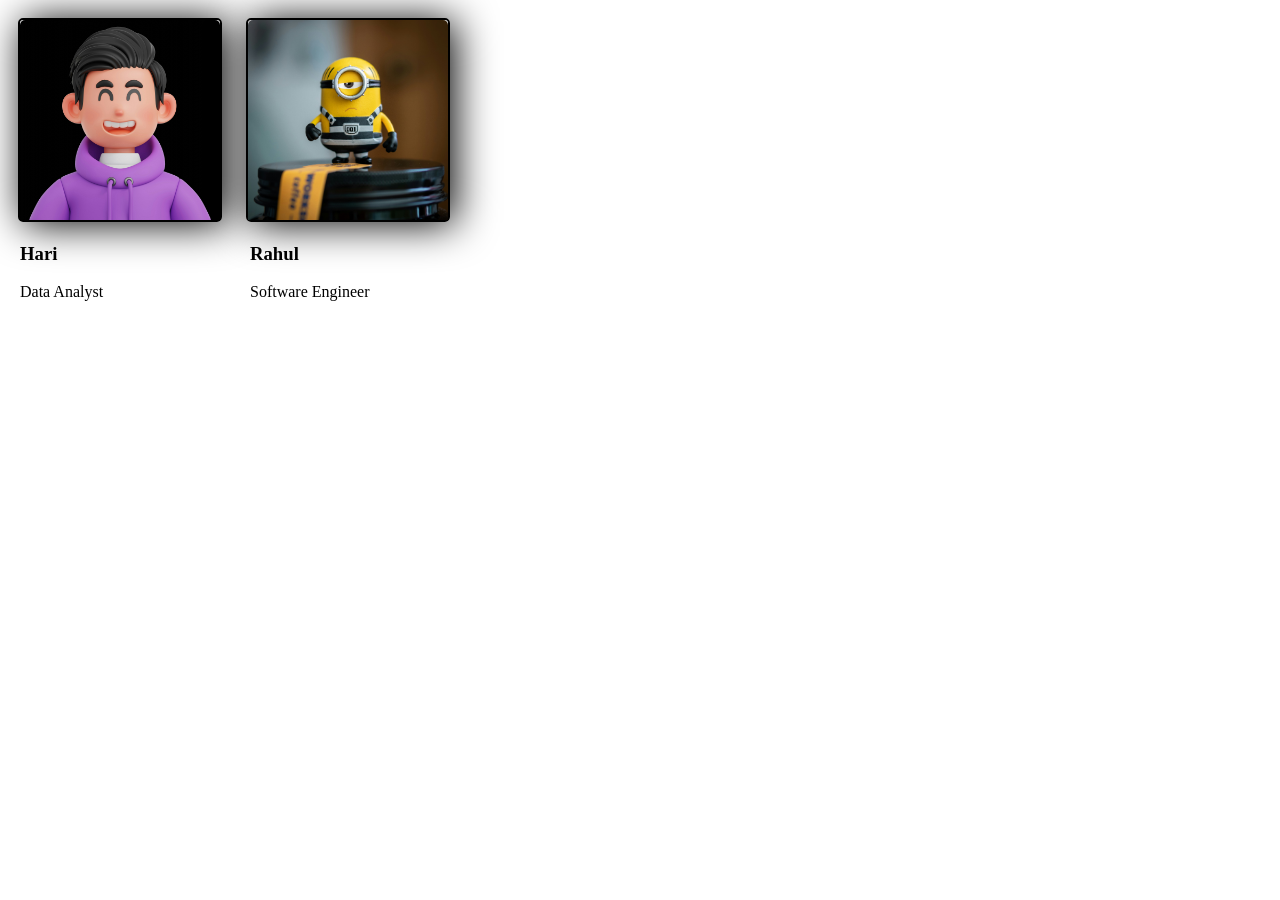
<file: Card hover effect/index.html>
<!DOCTYPE html>
<html lang="en">
<head>
  <meta charset="UTF-8">
  <meta name="viewport" content="width=device-width, initial-scale=1.0">
  <title>CSS</title>
  <link rel="stylesheet" href="style.css">
</head>
<body>
  <div class="card">
    <img src="man.jpg" alt="man" />
    <div clss="desc">
      <h3>Hari</h3>
      <p>Data Analyst</p>
    </div>
  </div>
  <div class="card">
    <img src="woman.jpg" alt="woman" />
    <div class="desc">
      <h3>Rahul</h3>
      <p>Software Engineer</p>
    </div>
  </div>
</body>
</html>
</file>
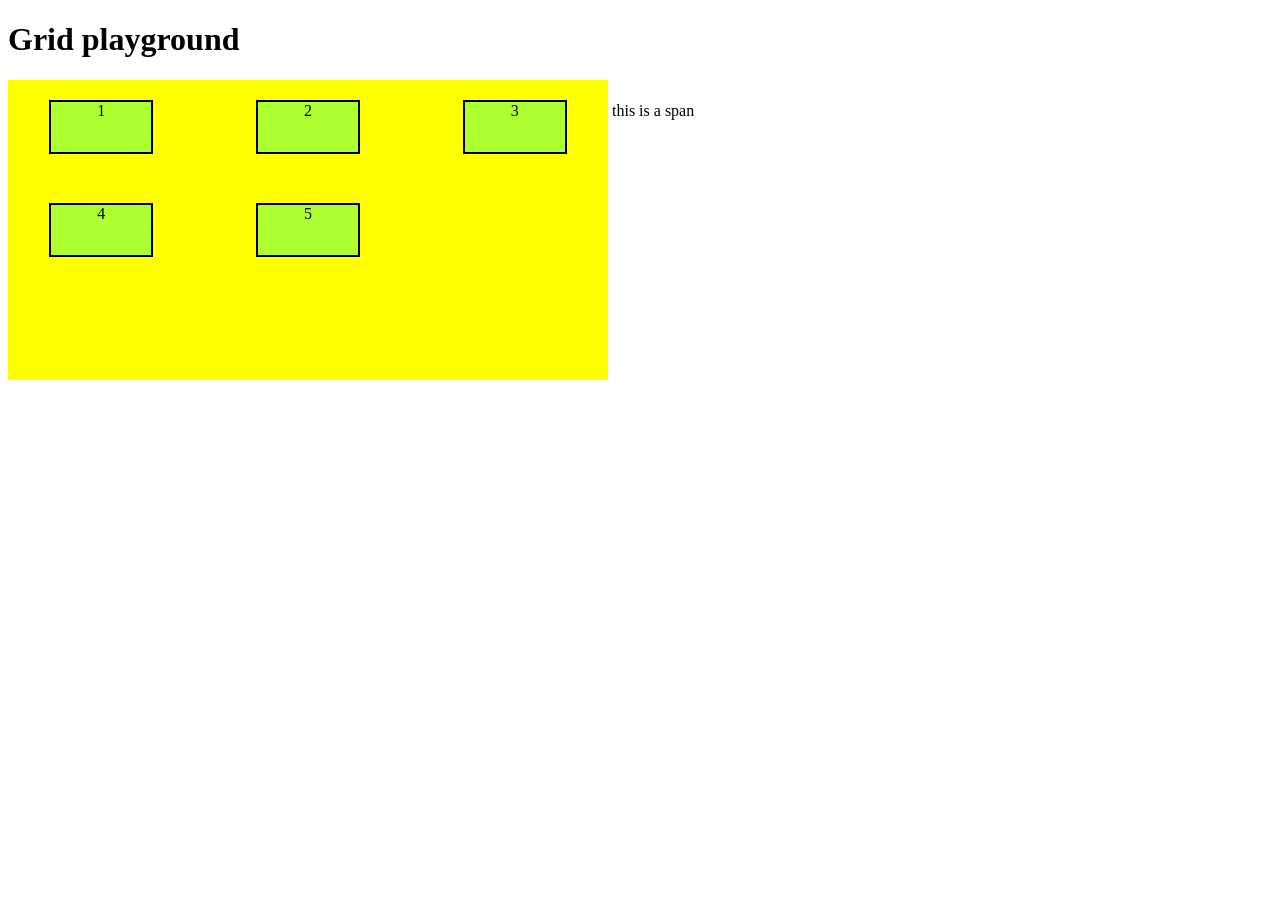
<file: CSS Grid/index.html>
<!DOCTYPE html>
<html lang="en">
<head>
    <meta charset="UTF-8">
    <meta name="viewport" content="width=device-width, initial-scale=1.0">
    <title>css grid</title>
    <link rel="stylesheet" href="style.css" />
</head>
<body>
    <h1>Grid playground</h1>
    <div class="container">
        <div class="item one">1</div>
        <div class="item two">2</div>
        <div class="item">3</div>
        <div class="item">4</div>
        <div class="item">5</div>
    </div>
    <span>this is a span</span>

</body>
</html>
</file>
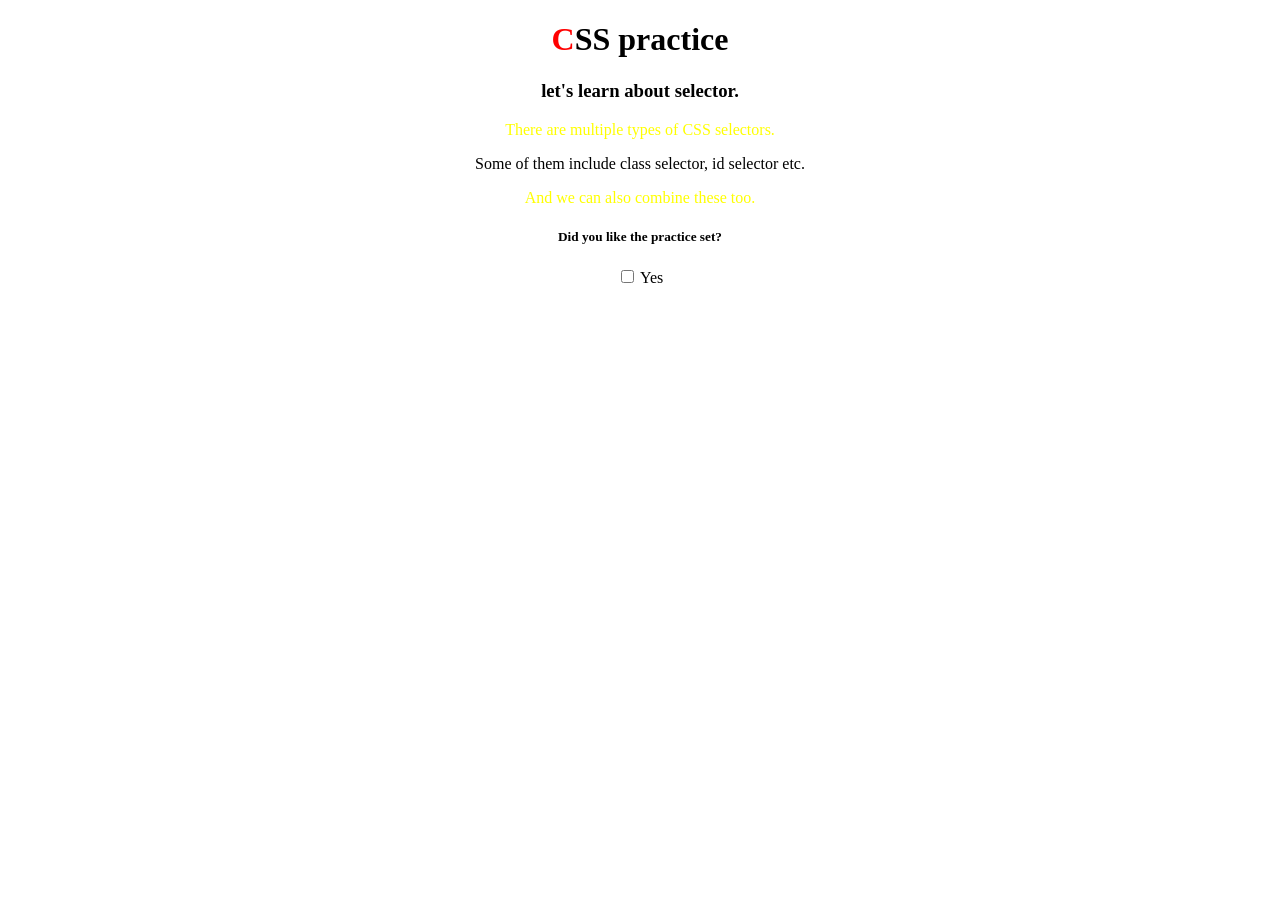
<file: CSS Practice/index.html>
<!DOCTYPE html>
<html lang="en">
<head>
    <meta charset="UTF-8">
    <meta name="viewport" content="width=device-width, initial-scale=1.0">
    <title>CSS Assignment</title>
    <link rel="stylesheet" href="style.css"/>
</head>
<body>
<h1>CSS practice</h1>
<h3>let's learn about selector.</h3>
<!--Paragraph1-->
<p>There are multiple types of CSS selectors.</p>
<!--Paragraph2-->
<p>Some of them include class selector, id selector etc.</p>
<!--Paragraph3-->
<p>And we can also combine these too.</p>
<div>
<h5>Did you like the practice set?</h5>
<input type="checkbox" id="text"/>
<label for="yes">Yes</label>
<br/><br/>
</div>
</body>
</html>
</file>
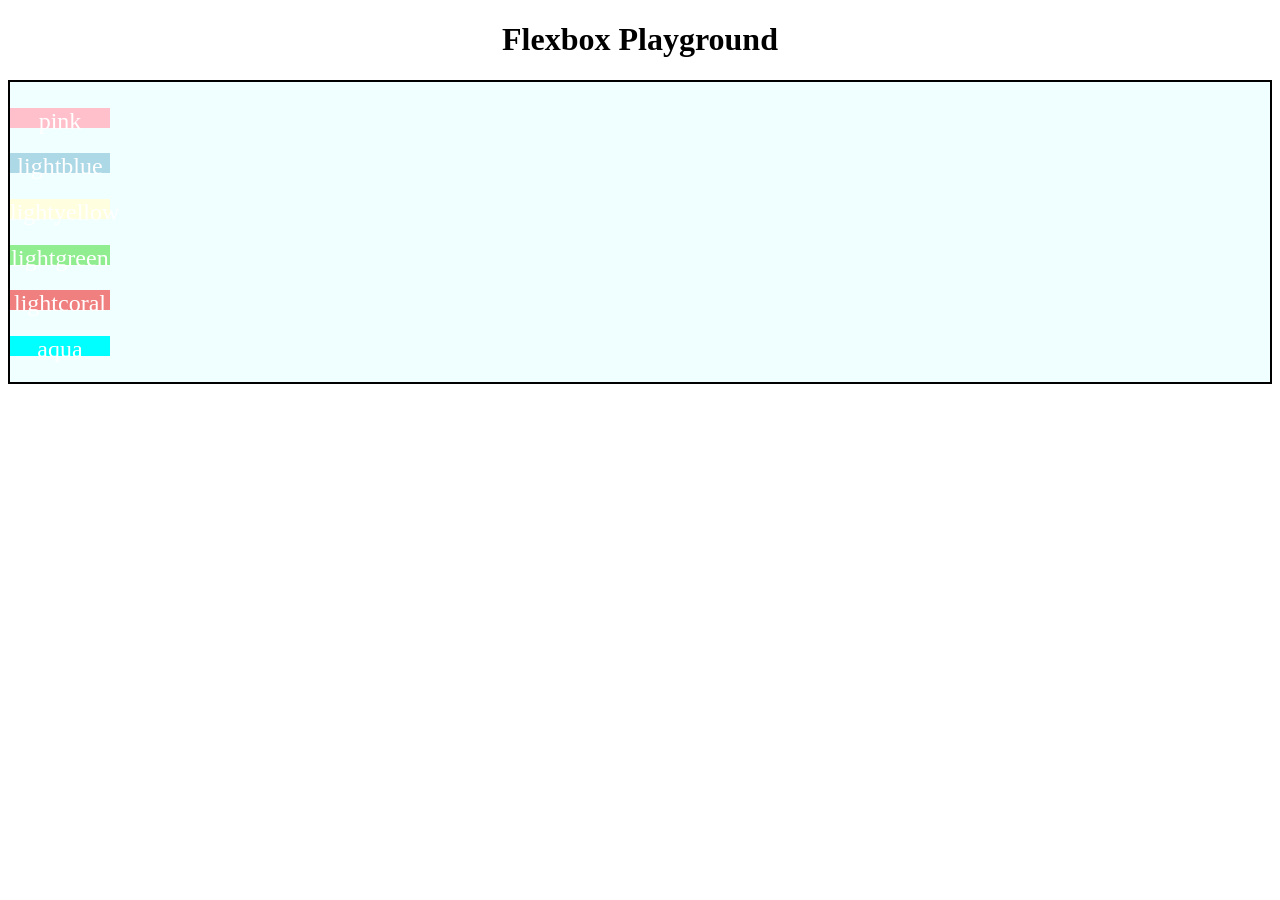
<file: Flexbox/index.html>
<!DOCTYPE html>
<html lang="en">
<head>
    <meta charset="UTF-8">
    <meta name="viewport" content="width=device-width, initial-scale=1.0">
    <title>Flexbox</title>
    <link rel="stylesheet" href="style.css"/>
</head>
<body>
    <h1>Flexbox Playground</h1>
    <div id="container">
        <div style="background-color: aqua;">aqua</div>
        <div style="background-color: lightcoral;">lightcoral</div>
        <div style="background-color: lightgreen;">lightgreen</div>
        <div style="background-color: lightyellow;">lightyellow</div>
        <div style="background-color: lightblue;">lightblue</div>
        <div style="background-color: pink;">pink</div>
    </div>
</body> 
</html>
</file>
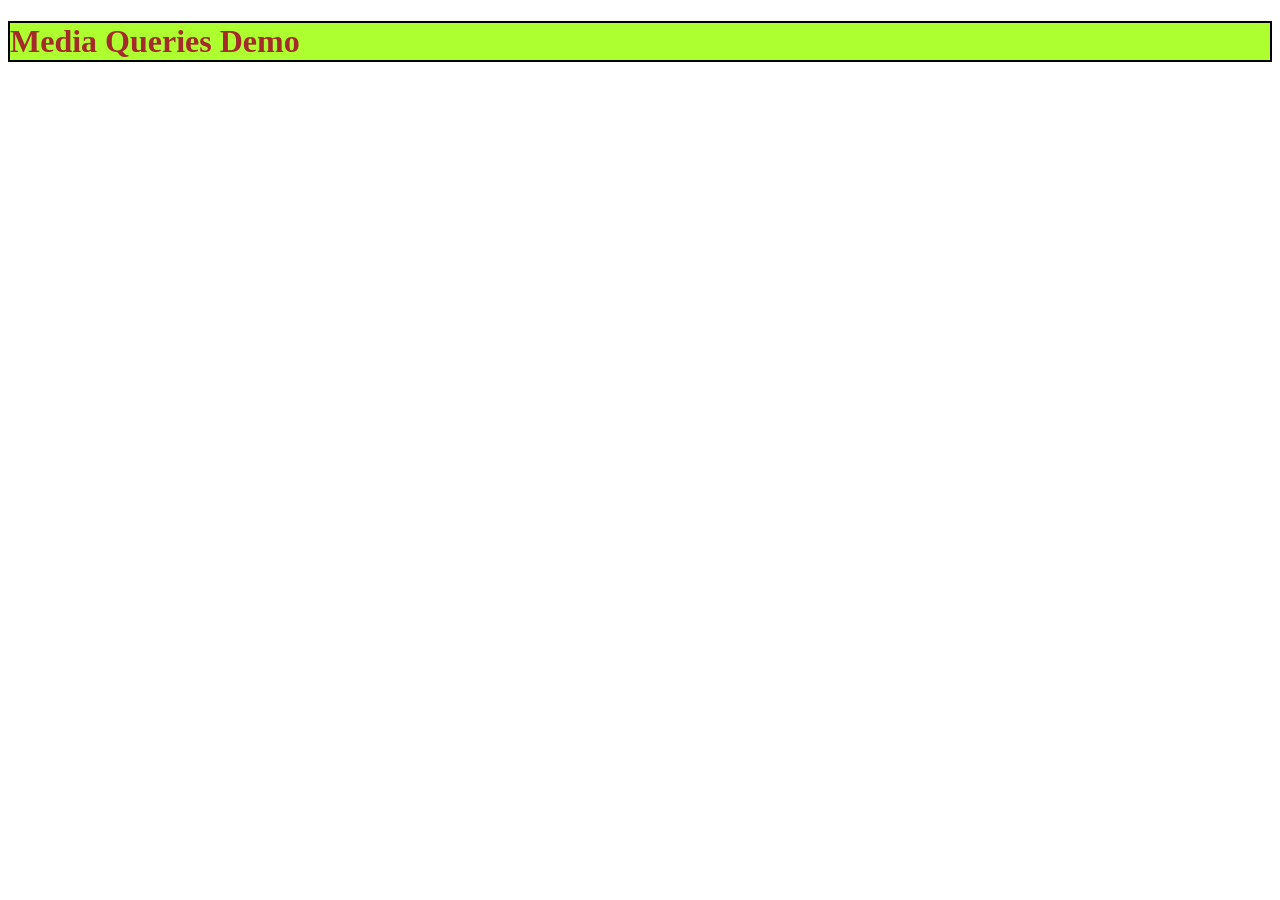
<file: Media Queries/index.html>
<!DOCTYPE html>
<html lang="en">
<head>
    <meta charset="UTF-8">
    <meta name="viewport" content="width=device-width, initial-scale=1.0">
    <title>Media Queries</title>
    <link rel="stylesheet" href="style.css">
</head>
<body>
    <h1>Media Queries Demo</h1>
</body>
</html>
</file>
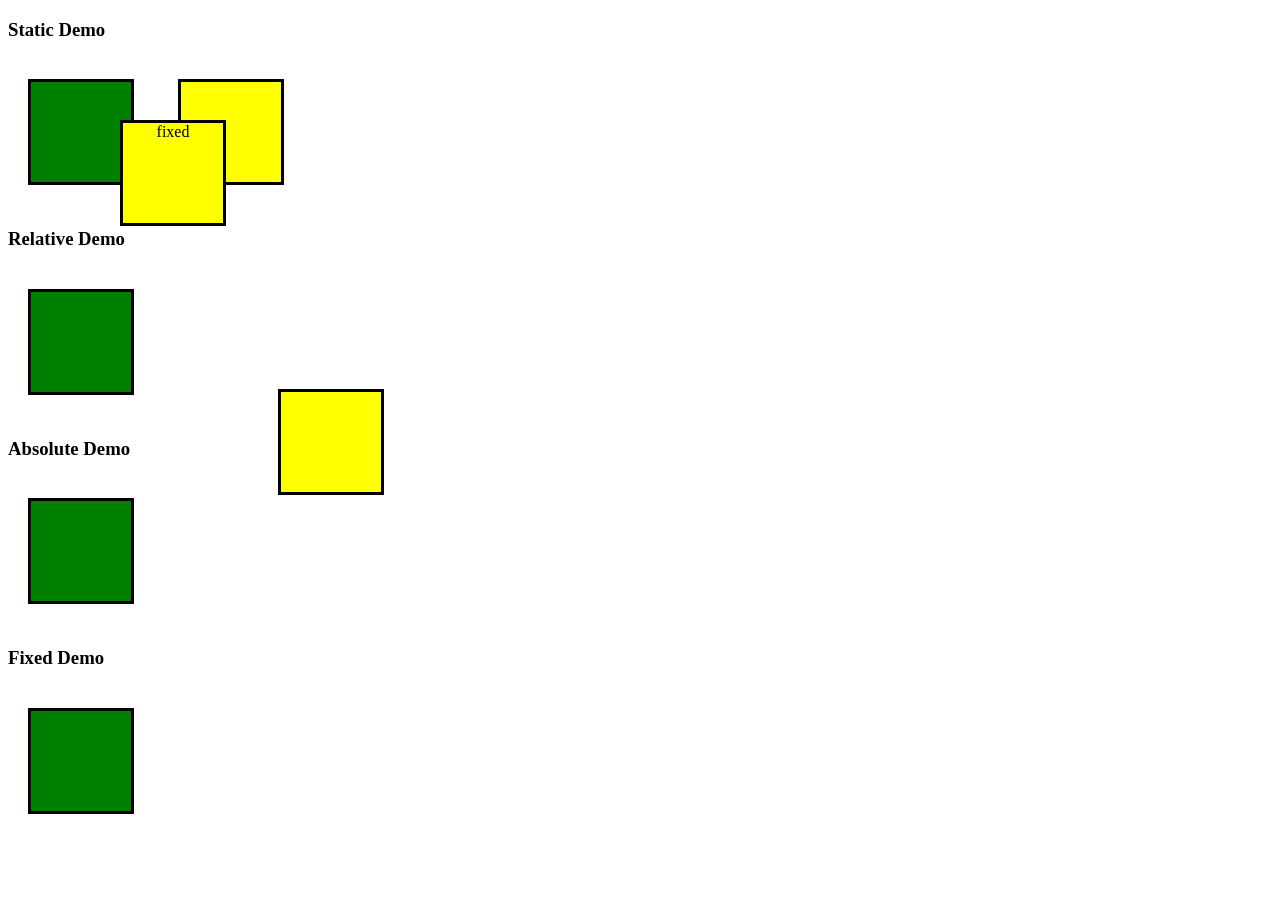
<file: Position property/index.html>
<!DOCTYPE html>
<html lang="en">
<head>
    <meta charset="UTF-8">
    <meta name="viewport" content="width=device-width, initial-scale=1.0">
    <title>Document</title>
    <link rel="stylesheet" href="style.css"/>
</head>
<body>
    <section>
    <h3>Static Demo</h3>
    <div></div>
    <div id="static"></div>
    </section>
      <section>
    <h3>Relative Demo</h3>
    <div></div>
    <div id="relative"></div>
    </section>
     <section>
    <h3>Absolute Demo</h3>
    <div></div>
    <div id="absolute">absolute</div>
    </section>
     <section>
    <h3>Fixed Demo</h3>
    <div></div>
    <div id="fixed">fixed</div>
    </section>
</body>
</html>
</file>
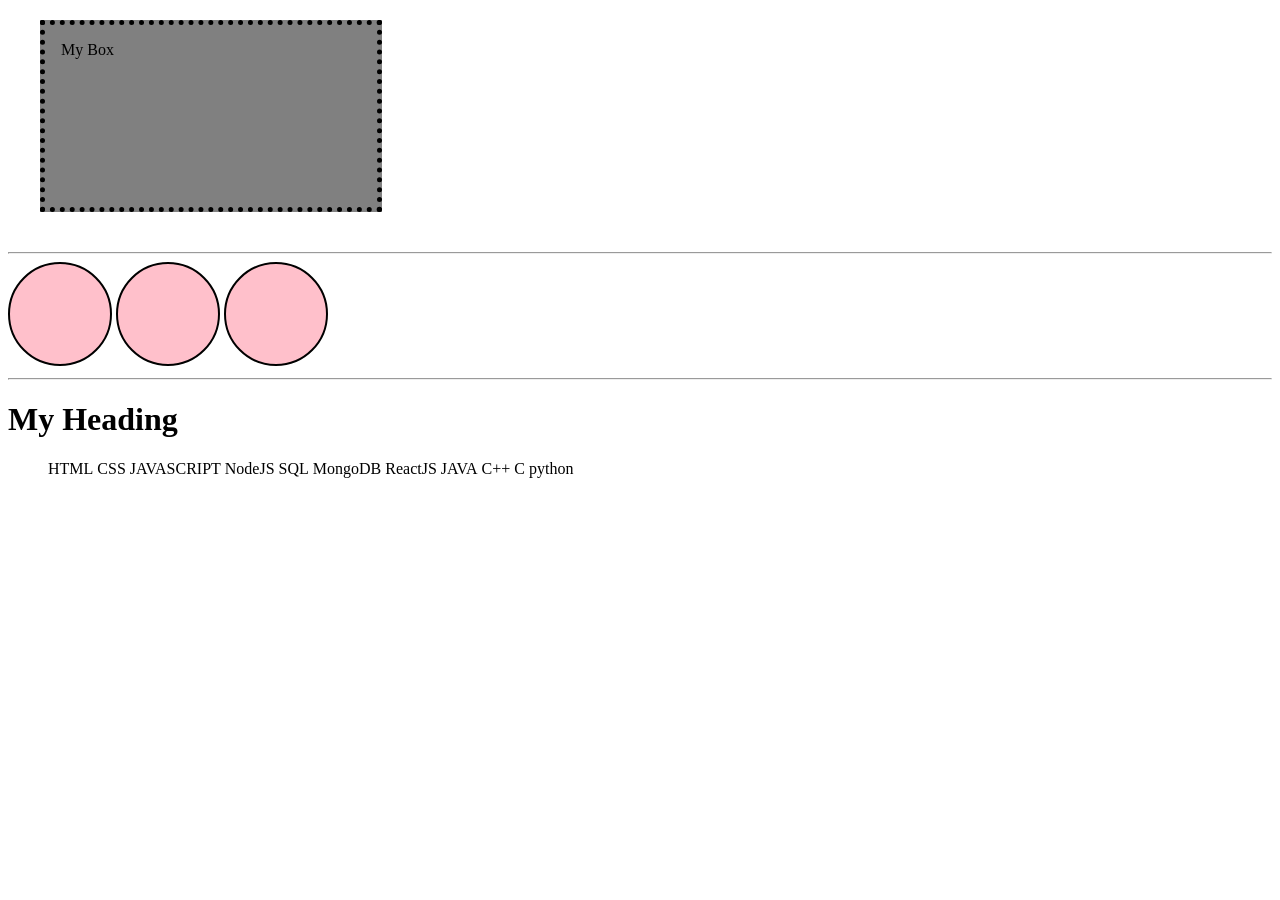
<file: QA html-css/index.html>
<!DOCTYPE html>
<html lang="en">
<head>
  <meta charset="UTF-8">
  <meta name="viewport" content="width=device-width, initial-scale=1.0">
  <title>Document</title>
  <link rel="stylesheet" href="style.css">
</head>
<body>
  <div id="box">My Box</div>
<hr>
<div class="box"></div>
<div class="box"></div>
<div class="box"></div>
<hr>
<h1>My Heading</h1>
<ul>
  <li>HTML</li>
  <li>CSS</li>
  <li>JAVASCRIPT</li>
  <li>NodeJS</li>
  <li>SQL</li>
  <li>MongoDB</li>
  <li>ReactJS</li>
  <li>JAVA</li>
  <li>C++</li>
  <li>C</li>
  <li>python</li>
</ul>
</body>
</html>
</file>
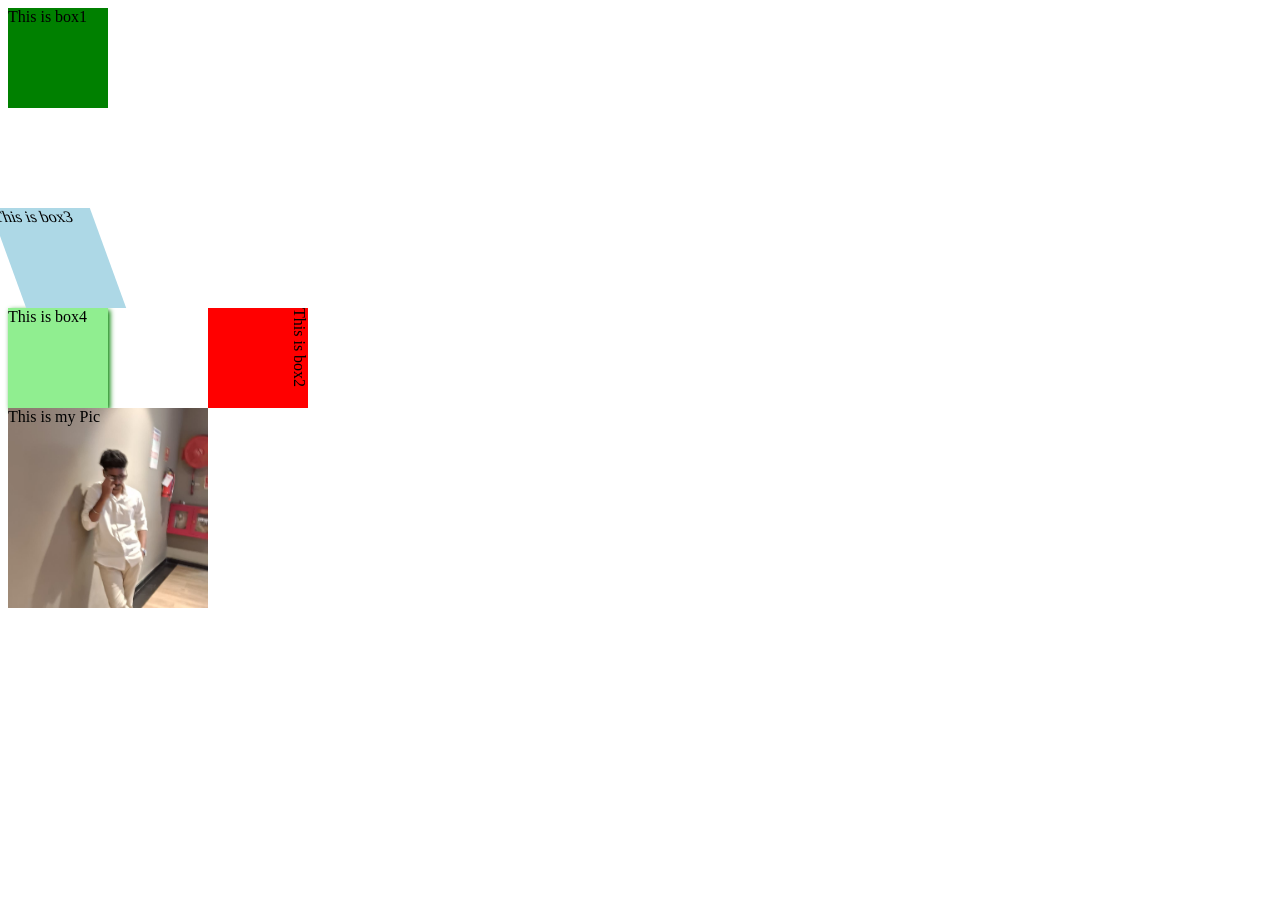
<file: QNA/index.html>
<!DOCTYPE html>
<html lang="en">
<head>
    <meta charset="UTF-8">
    <meta name="viewport" content="width=device-width, initial-scale=1.0">
    <title>Assignment</title>
    <link rel="stylesheet" href="style.css" />
</head>
<body>
    <div id="box1">This is box1</div>
    <div id="box2">This is box2</div>
    <div id="box3">This is box3</div>
    <div id="box4">This is box4</div>
    <div id="myPic">This is my Pic</div>
</body>
</html>
<!DOCTYPE html>
</file>
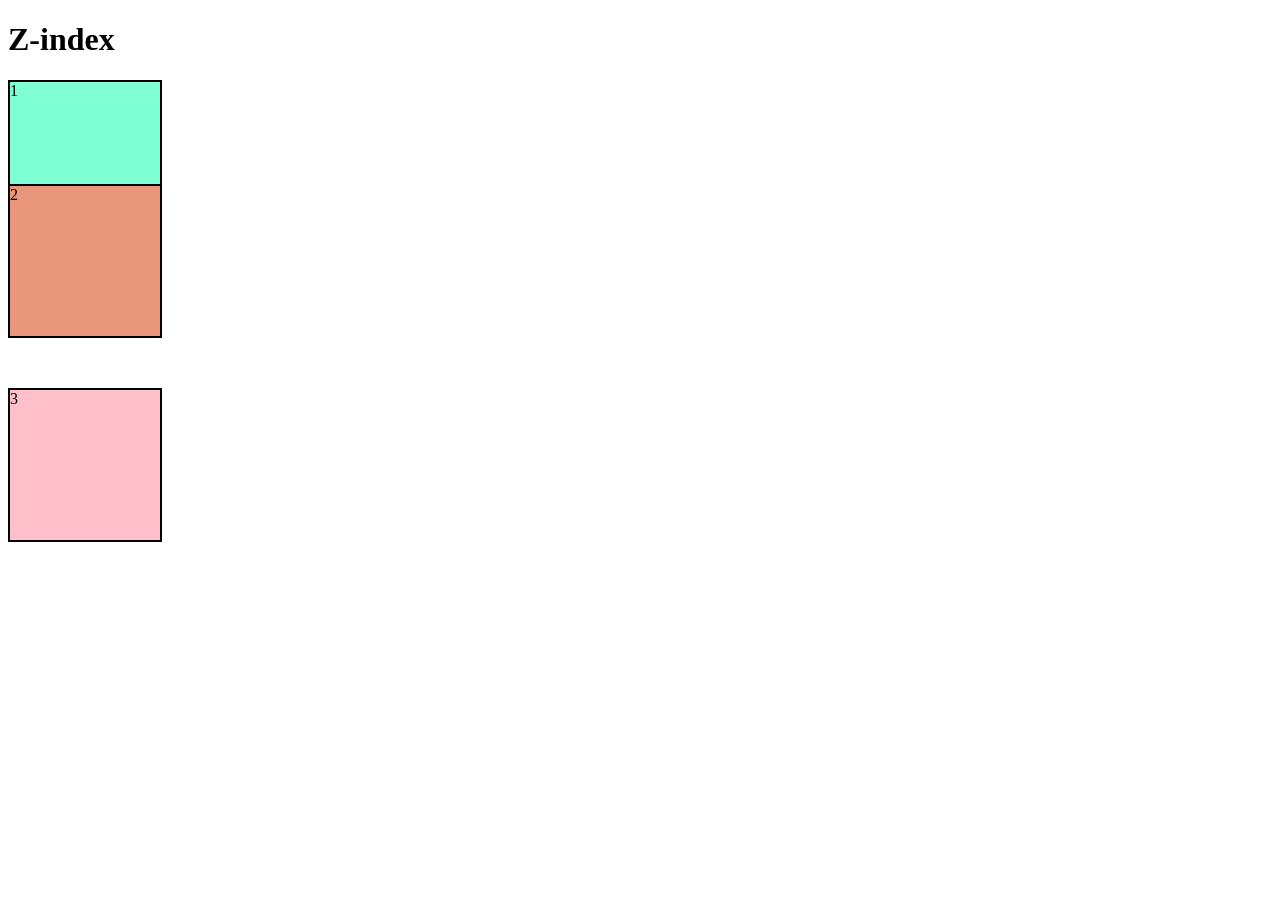
<file: Z-index/index.html>
<!DOCTYPE html>
<html lang="en">
<head>
    <meta charset="UTF-8">
    <meta name="viewport" content="width=device-width, initial-scale=1.0">
    <title>Z-index</title>
    <link rel="stylesheet" href="style.css" />
</head>
<body>
   <h1>Z-index</h1>
   <div class="box one">1</div>
   <div class="box two">2</div>
   <div class="box three">3</div>
</body>
</html>
</file>
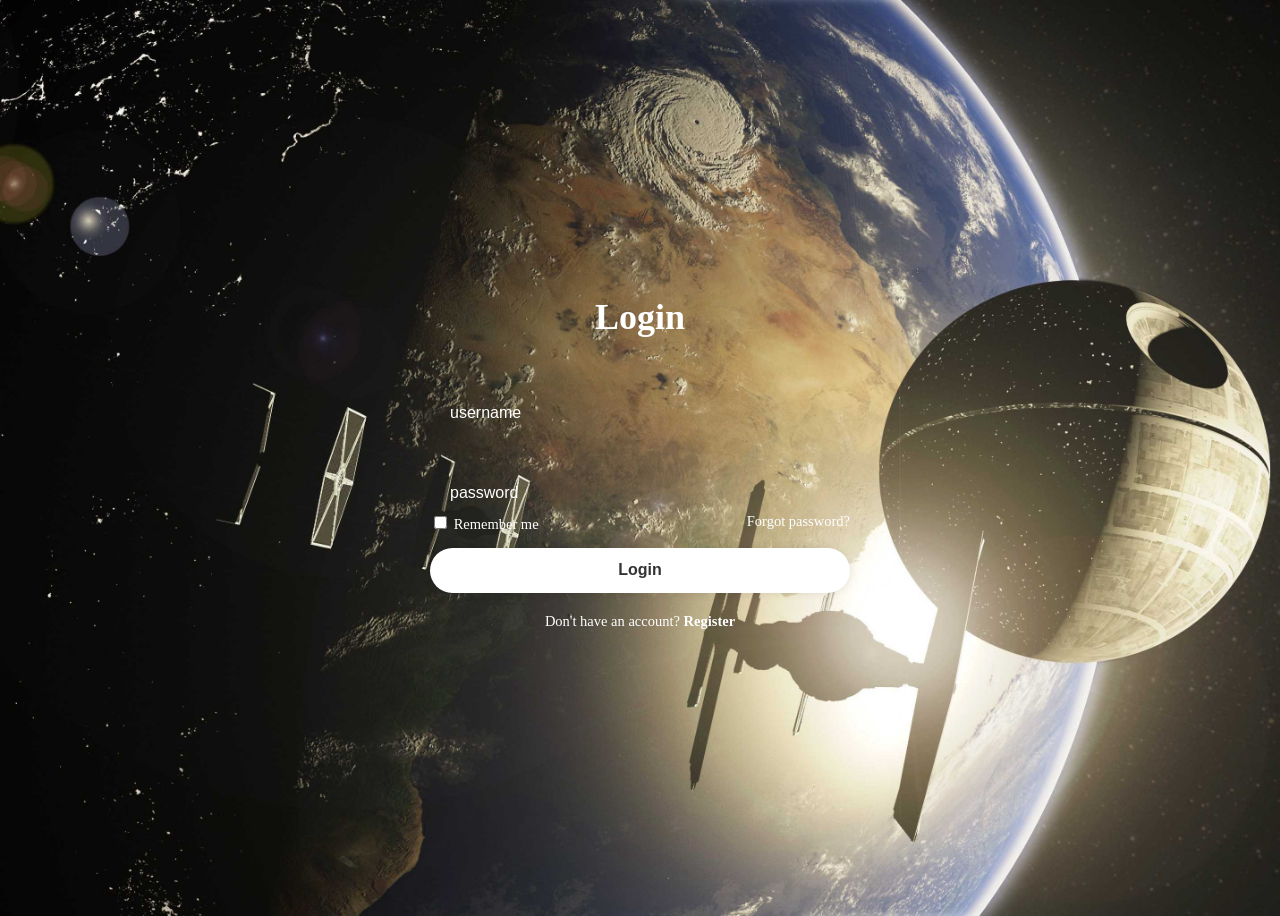
<file: HTML-CSS PROJECTS/Login page/index.html>
<!DOCTYPE html>
<html lang="en">
<head>
    <meta charset="UTF-8">
    <meta name="viewport" content="width=device-width, initial-scale=1.0">
    <title>CSS Chapter 1</title>
    <link rel ="stylesheet" href="style.css">
  </head>
<body>

<div class="wrapper">
  <form action="">
    <h1>Login</h1>
    <div class="input-box">
      <input type="text" placeholder="username"required>
      <i class='bx  bxs-user'></i> 
      <i class='bx  bx-user-square'></i> 
    </div>

    <div class="input-box">
      <input type="password" 
      placeholder="password"required>
      <i class='bx  bxs-lock-alt'></i> 
    </div>

    <div class="remember-forget">
      <label><input type="checkbox"> Remember me</label>
      <a href="#">Forgot password?</a>
    </div>

    <button type="submit" class="btn">Login</button> 
    <div class="register-link">
      <p>Don't have an account? <a
        href="#">Register</a></p>
    </div>

           </form>
         </div>
       </body>
     </html>
</file>
<file: Card hover effect/style.css>
.card  {
    width: 200px;
    height: 200px;
    border: 2px solid black;
    display: inline-block;
    margin: 10px;
    border-radius: 5px;
    box-shadow: 5px  2px 40px  black;
    transition: 1s;
}
.desc {
    padding: 0 2px 0 2px;
} 

img {
    width: 100%;
    border-radius: 5px 5px 0 0;
}

.card:hover {
    box-shadow: 0px 8px 16px red;
}
</file>
<file: CSS Grid/style.css>
.container {
    width: 600px;
    height: 300px;
    background-color: yellow;
    display: inline-grid; 
    /* grid-template-rows: 50px 50px 50px 50px;
    grid-template-columns: 200px 200px 200px; */
    /* grid-template-rows: repeat(3, 1fr); */
    grid-template-rows: 1fr 1fr 1fr ;
    grid-template-columns: repeat(3, 1fr);
    /* row-gap: 10px;
    column-gap: 10px; */
    grid-gap: 10px 20px;
    /* justify-items: center;
    align-items:center; */
    place-items: center;
}

.item {
    width: 100px; 
    height: 50px;
    background-color: greenyellow;
    border: 2px solid black;
    text-align: center;
}

.one {
     /* justify-self: end;
     align-self:end; */
     place-items: start;
}

/* .one {
    /* grid-column-start: 1;
    grid-column-end: 3; */
    /* grid-column:1/3; */
    /* grid-column:1/span 3; */

} */



.two {
    grid-row-start: 1;
    grid-row-end: 3;
    grid-row: 1/3;
    grid-row: 1/span 2;
}
</file>
<file: CSS Practice/style.css>
*{
text-align: center;
}

#mainTopic {
    color: blue;
}

h1,
h2,
h5 {
    font-family: Georgia, 'Times New Roman', Times, serif;
}

.comtent {
    background-color: cornflowerblue;
    color: white;
}

div button{
    background-color: yellow;
    color:blue;
}

p:nth-of-type(2n+1) {
    color:yellow;
}

h1::first-letter {
    color:red;
}

#yes:checked + label {

    color: darkgreen;
}
</file>
<file: Flexbox/style.css>
#container  {
    height: 300px;
    width: 80;
    background-color: azure;
    margin: 10px  auto;
    border: 2px  solid black;
    display: flex; 
    flex-direction:column-reverse;
    justify-content: space-evenly;
}

h1 {
    text-align: center;
}

#container div {
    height: 20px;
    width: 100px;
    color:white;
    text-align: center;
    font-size: 1.5em;
}
</file>
<file: Media Queries/style.css>
h1{
    background-color: yellow;
    border: 2px solid black;
}

@media (width: 400px) {
    h1 {
        background-color: red;
        color:white;
    }
div {
    height: 100px;
    width: 100px;
    background-color: blue;
 }
}
 @media (min-width: 700px) {
    h1 {
        background-color: greenyellow;
    }
 }

 @media (max-width: 200px) {
    h1{
        background-color: pink;
    }
 }

 @media (min-width: 200px) and (max-width: 300px) {
    h1{
        background-color: magenta;
    }
 }

 @media (orientation: landscape) {
    h1 {
        baground-color: aqua;
        color:  brown;
    }
 }
</file>
<file: Position property/style.css>
div {
    height: 100px;
    width: 100px;
    background-color: green;
    text-align: center;
    border: 3px solid black;
    margin: 20px;
    display: inline-block;
    
}
#static {
    background-color: yellow; 

    position: static;
    top: 100px;
    left: 100px;
}

#relative {
    background-color: yellow;
    position: relative;
    top: 100px;
    left: 100px;
}

#absolute {
    background-color: yellow;
    position: absolute;
    top: 100px;
    left: 100px;

}

#fixed {
    background-color: yellow;
    position: absolute;
    top: 100px;
    left: 100px;
}
</file>
<file: QA html-css/style.css>
#box {
    height: 150px;
    width: 300px;
    background-color: grey;
    border: 5px dotted black;
    margin: 20px 1em 40px  2em;
    padding: 1em;
}

.box {
    height: 100px;
    width: 100px;
    background-color: pink;
    border: 2px solid black;
    border-radius: 50%;
    display: inline-block;
}

li{
   display: inline;
}
</file>
<file: QNA/style.css>
/* Qs1. Add a 2s transition on box1 for width changes.
       It should have 'ease-in' speed curve & 0.5s delay  */

#box1 {
  width: 100px;
  height: 100px;
  background: green;
  transition: 2s ease-in 0.5s;
}

#box1:hover {
  width: 600px;
}

/* Qs2. Using transform, move box2 200px to the right  & 
        200px down. Also rotate it 90deg.*/

#box2 {
  width: 100px;
  height: 100px;
  background: red;
  transform: translate(200px, 200px) rotate(90deg) ;
}

/* Qs3. Using transform, skew box3 20deg along the x axis.*/

#box3 {
  width: 100px;
  height: 100px;
  background: lightblue;
  transform: skewX(20deg);
}

/* Qs4. Set a 2px horizontal & 2px vertical, green shadow 
        for box4, with a 5px blur radius.*/

#box4 {
  width: 100px;
  height: 100px;
  background: lightgreen;
  box-shadow: 2px 2px 5px green;
}

/* Qs5. Set Your picture or any picture as the background of the div
        "myPic". Also, set transparency of this div to 50%. */

#myPic {
  width: 200px;
  height: 200px;
  background: pink;
  background-image: url("hari.jpeg");
  background-size: cover;
  opacity: 1005;

}
</file>
<file: Z-index/style.css>
.box {
    height: 150px;
    width: 150px;
    border: 2px solid black;
    background-color: pink;
}

.one  {
    background-color: aquamarine;
    position: relative;
    z-index: -1;
}

.two {
    background-color: darksalmon;
    position: relative;
    z-index:0;
    bottom: 50px;
}
</file>
<file: HTML-CSS PROJECTS/Login page/style.css>
{
  margin :0;
  padding :0;
  box-sizing :border-box ;
  font-family:"poppins", sans-serif ;
}

body{
  display: flex;
  justify-content: center;
  align-items: center;
  min-height: 100vh;
  background: url('img.jpg') no-repeat;
  background-size: cover;
  background-position: center;
}

.wrapper{
  width: 420px;
  background: transparent;
  color: #fff;
  border-radius: 10px;
  padding: 30px 40px;
}

.wrapper h1 {
  font-size: 36px;
  text-align: center;
}

.wrapper .input-box {
 position: relative;
 width: 100%;
 height: 50px;
 margin: 30px 0;
}

.input-box input {
  width: 100%;
  height: 100%;
  background: transparent;
  border: none;
  outline: none;
  border: 2px solid rgba(255,255,255, ,2);
  border-radius: 40px;
  font-size: 16px;
  color:#fff;
  padding: 20px 45px 20px 20px;
}

.input-box input::placeholder {
  color:#fff
}
 
.input-box i {
  position: absolute;
  right: 20px;
  top: 50%;
  transform: translateY(-50%);
  font-size: 20px;
}

.wrapper .remember-forget {
  display : flex;
  justify-content: space-between;
  font-size: 14.5px;
  margin: -15px 0 15px;
}

.remember-forget label input {
  accent-color: #fff;
  margin-right: 3px;

}

.remember-forget a {
  color:#fff;
  text-decoration: none;
}

.remember-forget a:hover {
  text-decoration: underline;
}

.wrapper .btn {
 width: 100%;
 height: 45px;
 background: #fff;
 border: none;
 outline: none;
 border-radius: 40px;
 box-shadow: 0 0 10px rgba(0,0,0, .1);
 cursor: pointer;
 font-size: 16px;
 color: #333;
 font-weight: 600;
}

.wrapper .register-link {
  font-size: 14.5px;
  text-align: center;
  margin: 20px 0 15px;
}

.register-link p a {
  color: #fff;
  text-decoration: none;
  font-weight: 600;
}

.register-link p a:hover {
  text-decoration: underline;
}
</file>
